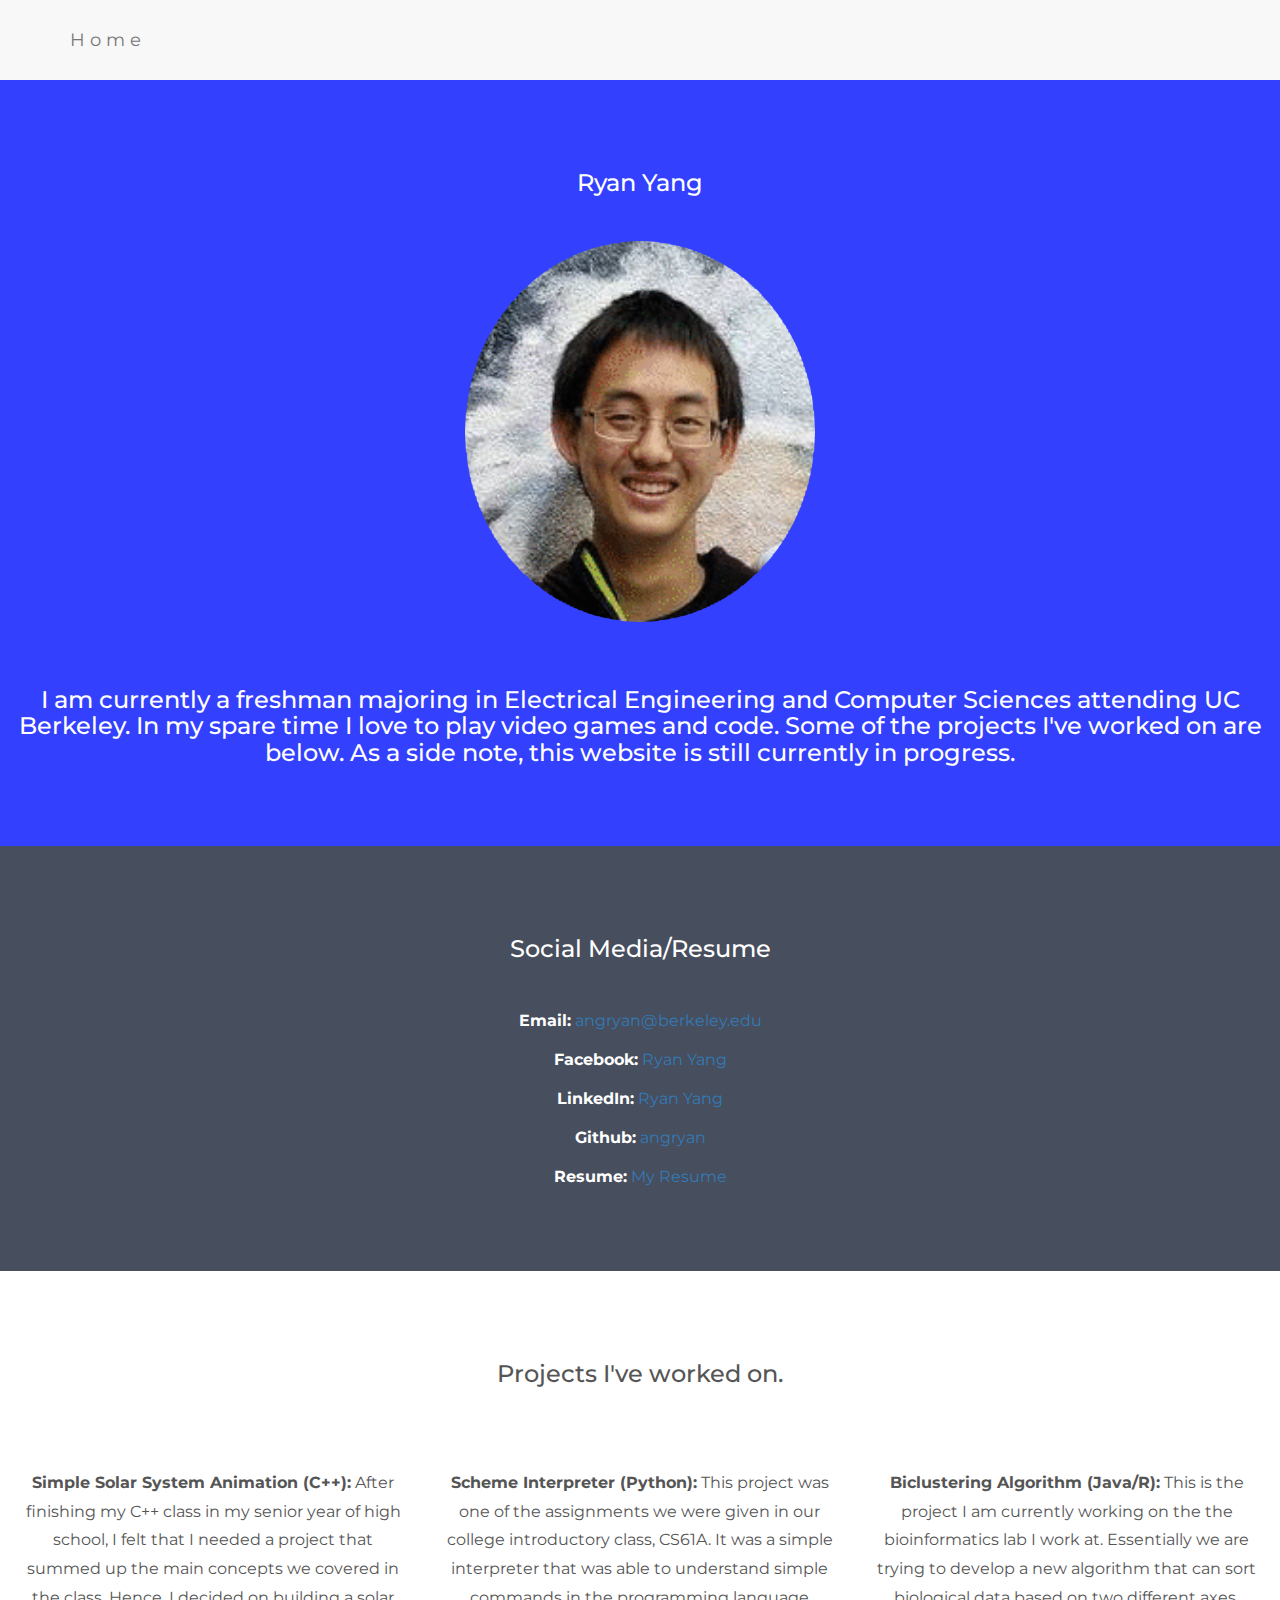
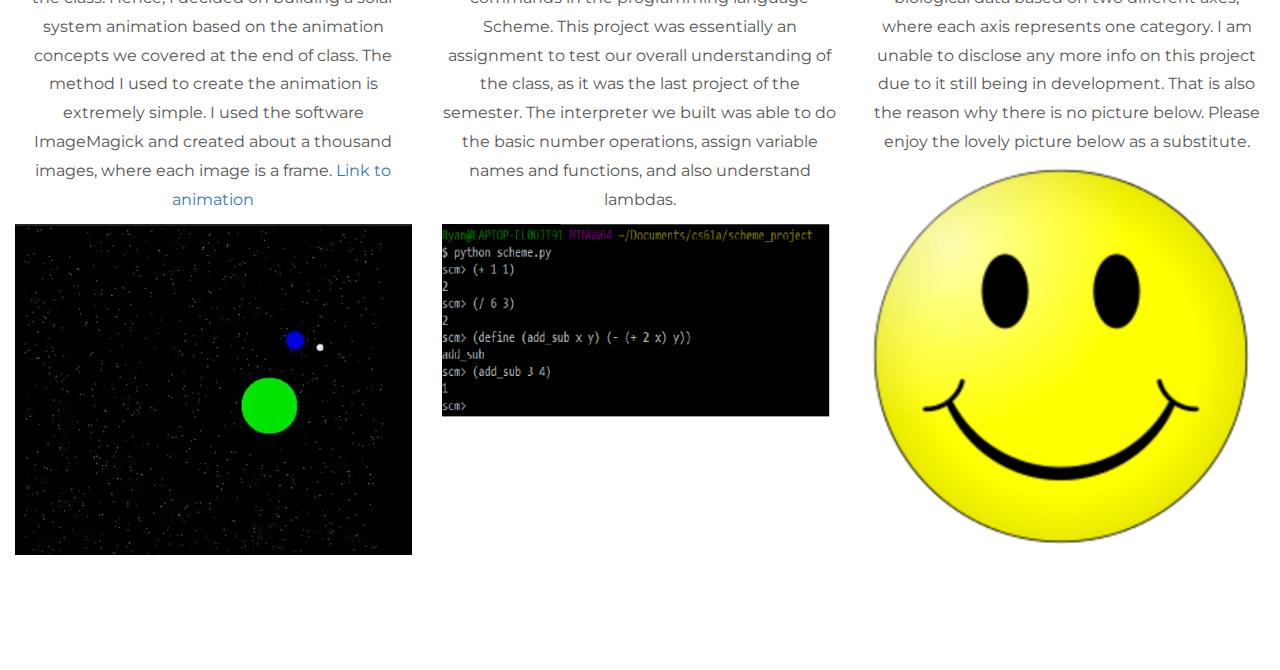
<file: index.html>
<!DOCTYPE html>
<html lang="en">
<head>
  <!-- Theme Made By www.w3schools.com - No Copyright -->
  <title>Ryan Yang</title>
  <meta charset="utf-8">
  <meta name="viewport" content="width=device-width, initial-scale=1">
  <link rel="stylesheet" href="https://maxcdn.bootstrapcdn.com/bootstrap/3.3.7/css/bootstrap.min.css">
  <link href="https://fonts.googleapis.com/css?family=Montserrat" rel="stylesheet">
  <script src="https://ajax.googleapis.com/ajax/libs/jquery/3.1.1/jquery.min.js"></script>
  <script src="https://maxcdn.bootstrapcdn.com/bootstrap/3.3.7/js/bootstrap.min.js"></script>
  <style>
  body {
      font: 20px Montserrat, sans-serif;
      line-height: 1.8;
      color: #f5f6f7;
  }
  p {font-size: 16px;}
  .margin {margin-bottom: 45px;}
  .bg-1 { 
      background-color: #3341ff; /* Green */
      color: #ffffff;
  }
  .bg-2 { 
      background-color: #474e5d; /* Dark Blue */
      color: #ffffff;
  }
  .bg-3 { 
      background-color: #ffffff; /* White */
      color: #555555;
  }
  .bg-4 { 
      background-color: #2f2f2f; /* Black Gray */
      color: #fff;
  }
  .container-fluid {
      padding-top: 70px;
      padding-bottom: 70px;
  }
  .navbar {
      padding-top: 15px;
      padding-bottom: 15px;
      border: 0;
      border-radius: 0;
      margin-bottom: 0;
      font-size: 12px;
      letter-spacing: 5px;
  }
  .navbar-nav  li a:hover {
      color: #1abc9c !important;
  }
  </style>
</head>
<body>

<!-- Navbar -->
<nav class="navbar navbar-default">
  <div class="container">
    <div class="navbar-header">
      <button type="button" class="navbar-toggle" data-toggle="collapse" data-target="#myNavbar">
        <span class="icon-bar"></span>
        <span class="icon-bar"></span>
        <span class="icon-bar"></span>                        
      </button>
      <a class="navbar-brand" href="#">Home</a>
    </div>
  </div>
</nav>

<!-- First Container -->
<div class="container-fluid bg-1 text-center">
  <h3 class="margin">Ryan Yang</h3>
  <img src="Yang_Ryan.png" class="img-responsive img-circle margin" style="display:inline" alt="Bird" width="350" height="350">
  <h3>I am currently a freshman majoring in Electrical Engineering and Computer Sciences attending UC Berkeley. In my spare time I love to play video games and code. Some of the projects I've worked on are below. As a side note, this website is still currently in progress.</h3>
</div>

<!-- Second Container -->
<div class="container-fluid bg-2 text-center">
  <h3 class="margin">Social Media/Resume</h3>
  <p><b>Email:</b><a href="mailto:angryan@berkeley.edu"> angryan@berkeley.edu</a></p>
  <p><b>Facebook:</b><a href="https://www.facebook.com/kingcheese123"> Ryan Yang</a></p>
  <p><b>LinkedIn:</b><a href="https://www.linkedin.com/in/ryan-yang-3a1932123"> Ryan Yang</a></p>
  <p><b>Github:</b><a href="https://github.com/angryan"> angryan</a>
  <p><b>Resume:</b><a href="https://drive.google.com/open?id=0Bx0tyhY3s9P-N0VwY3BnZ1EyYms"> My Resume</a></p>
</div>


<!-- Third Container (Grid) -->
<div class="container-fluid bg-3 text-center">    
  <h3 class="margin">Projects I've worked on.</h3><br>
  <div class="row">
    <div class="col-sm-4">
      <p><b>Simple Solar System Animation (C++):</b> After finishing my C++ class in my senior year of high school, I felt that I needed a project that summed up the main concepts we covered in the class. Hence, I decided on building a solar system animation based on the animation concepts we covered at the end of class. The method I used to create the animation is extremely simple. I used the software ImageMagick and created about a thousand images, where each image is a frame. <a href="https://drive.google.com/file/d/0Bx0tyhY3s9P-Um1vazdySWRZYXM/">Link to animation</a></p>
      <img src="Solar.png" class="img-responsive margin" style="width:100%" alt="Image">
    </div>
    <div class="col-sm-4"> 
      <p><b>Scheme Interpreter (Python):</b> This project was one of the assignments we were given in our college introductory class, CS61A. It was a simple interpreter that was able to understand simple commands in the programming language Scheme. This project was essentially an assignment to test our overall understanding of the class, as it was the last project of the semester. The interpreter we built was able to do the basic number operations, assign variable names and functions, and also understand lambdas.</p>
      <img src="Scheme.png" class="img-responsive margin" style="width:100%" alt="Image">
    </div>
    <div class="col-sm-4"> 
      <p><b>Biclustering Algorithm (Java/R):</b> This is the project I am currently working on the the bioinformatics lab I work at. Essentially we are trying to develop a new algorithm that can sort biological data based on two different axes, where each axis represents one category. I am unable to disclose any more info on this project due to it still being in development. That is also the reason why there is no picture below. Please enjoy the lovely picture below as a substitute.</p>
      <img src="Smile.png" class="img-responsive margin" style="width:100%" alt="Image">
    </div>
  </div>
</div>

</body>
</html>
</file>
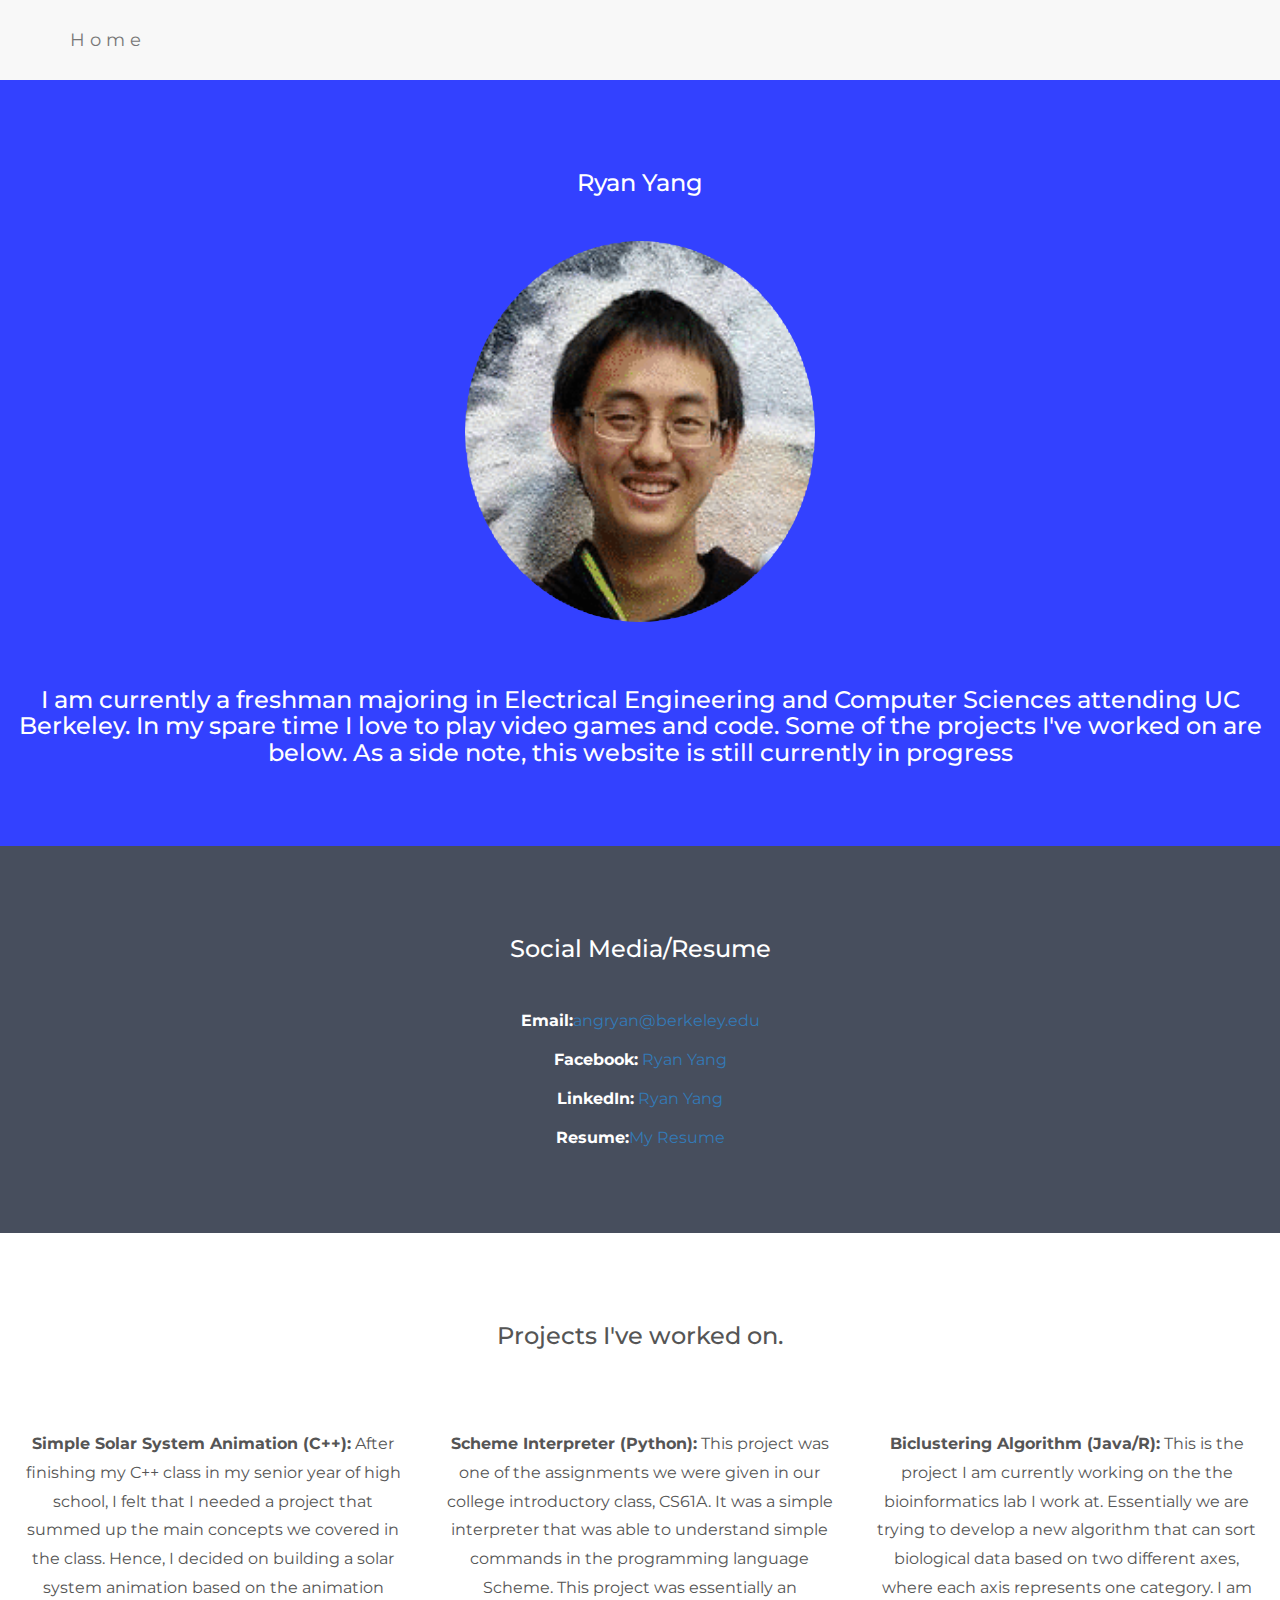
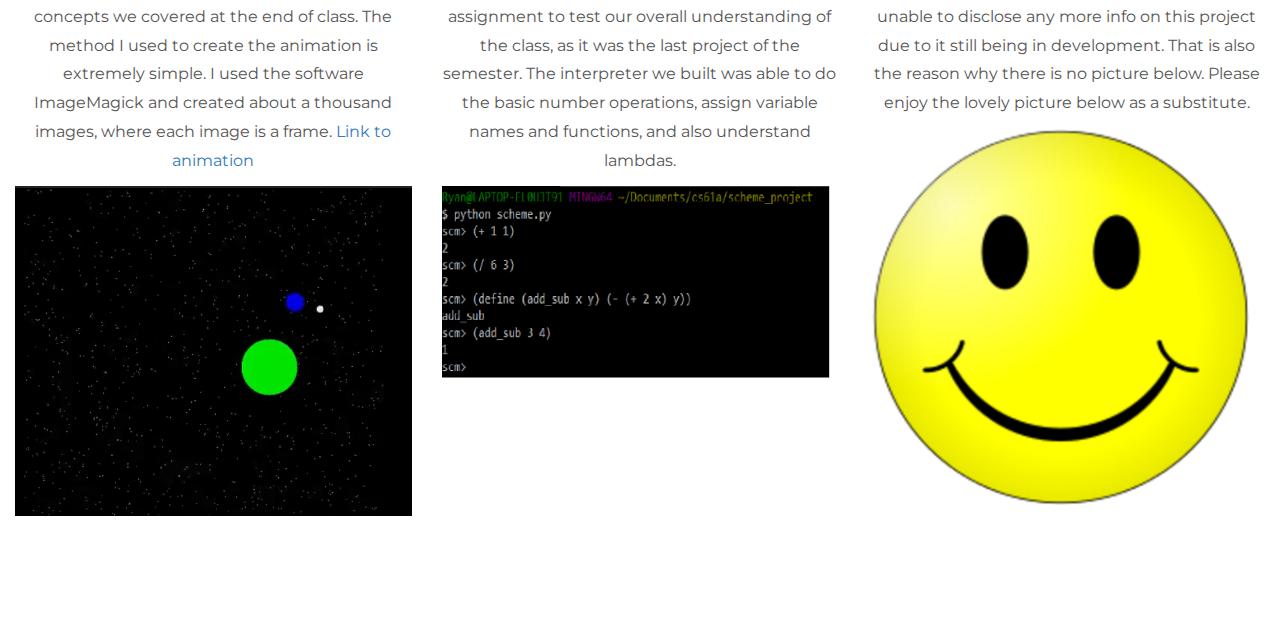
<file: home.html>
<!DOCTYPE html>
<html lang="en">
<head>
  <!-- Theme Made By www.w3schools.com - No Copyright -->
  <title>Ryan Yang</title>
  <meta charset="utf-8">
  <meta name="viewport" content="width=device-width, initial-scale=1">
  <link rel="stylesheet" href="https://maxcdn.bootstrapcdn.com/bootstrap/3.3.7/css/bootstrap.min.css">
  <link href="https://fonts.googleapis.com/css?family=Montserrat" rel="stylesheet">
  <script src="https://ajax.googleapis.com/ajax/libs/jquery/3.1.1/jquery.min.js"></script>
  <script src="https://maxcdn.bootstrapcdn.com/bootstrap/3.3.7/js/bootstrap.min.js"></script>
  <style>
  body {
      font: 20px Montserrat, sans-serif;
      line-height: 1.8;
      color: #f5f6f7;
  }
  p {font-size: 16px;}
  .margin {margin-bottom: 45px;}
  .bg-1 { 
      background-color: #3341ff; /* Green */
      color: #ffffff;
  }
  .bg-2 { 
      background-color: #474e5d; /* Dark Blue */
      color: #ffffff;
  }
  .bg-3 { 
      background-color: #ffffff; /* White */
      color: #555555;
  }
  .bg-4 { 
      background-color: #2f2f2f; /* Black Gray */
      color: #fff;
  }
  .container-fluid {
      padding-top: 70px;
      padding-bottom: 70px;
  }
  .navbar {
      padding-top: 15px;
      padding-bottom: 15px;
      border: 0;
      border-radius: 0;
      margin-bottom: 0;
      font-size: 12px;
      letter-spacing: 5px;
  }
  .navbar-nav  li a:hover {
      color: #1abc9c !important;
  }
  </style>
</head>
<body>

<!-- Navbar -->
<nav class="navbar navbar-default">
  <div class="container">
    <div class="navbar-header">
      <button type="button" class="navbar-toggle" data-toggle="collapse" data-target="#myNavbar">
        <span class="icon-bar"></span>
        <span class="icon-bar"></span>
        <span class="icon-bar"></span>                        
      </button>
      <a class="navbar-brand" href="#">Home</a>
    </div>
  </div>
</nav>

<!-- First Container -->
<div class="container-fluid bg-1 text-center">
  <h3 class="margin">Ryan Yang</h3>
  <img src="Yang_Ryan.png" class="img-responsive img-circle margin" style="display:inline" alt="Bird" width="350" height="350">
  <h3>I am currently a freshman majoring in Electrical Engineering and Computer Sciences attending UC Berkeley. In my spare time I love to play video games and code. Some of the projects I've worked on are below. As a side note, this website is still currently in progress</h3>
</div>

<!-- Second Container -->
<div class="container-fluid bg-2 text-center">
  <h3 class="margin">Social Media/Resume</h3>
  <p><b>Email:</b><a href="mailto:angryan@berkeley.edu">angryan@berkeley.edu</a></p>
  <p><b>Facebook:</b><a href="https://www.facebook.com/kingcheese123"> Ryan Yang</a></p>
  <p><b>LinkedIn:</b><a href="https://www.linkedin.com/in/ryan-yang-3a1932123"> Ryan Yang</a></p>
  <p><b>Resume:</b><a href="https://drive.google.com/open?id=0Bx0tyhY3s9P-N0VwY3BnZ1EyYms">My Resume</a></p>
</div>


<!-- Third Container (Grid) -->
<div class="container-fluid bg-3 text-center">    
  <h3 class="margin">Projects I've worked on.</h3><br>
  <div class="row">
    <div class="col-sm-4">
      <p><b>Simple Solar System Animation (C++):</b> After finishing my C++ class in my senior year of high school, I felt that I needed a project that summed up the main concepts we covered in the class. Hence, I decided on building a solar system animation based on the animation concepts we covered at the end of class. The method I used to create the animation is extremely simple. I used the software ImageMagick and created about a thousand images, where each image is a frame. <a href="https://drive.google.com/file/d/0Bx0tyhY3s9P-Um1vazdySWRZYXM/">Link to animation</a></p>
      <img src="Solar.png" class="img-responsive margin" style="width:100%" alt="Image">
    </div>
    <div class="col-sm-4"> 
      <p><b>Scheme Interpreter (Python):</b> This project was one of the assignments we were given in our college introductory class, CS61A. It was a simple interpreter that was able to understand simple commands in the programming language Scheme. This project was essentially an assignment to test our overall understanding of the class, as it was the last project of the semester. The interpreter we built was able to do the basic number operations, assign variable names and functions, and also understand lambdas.</p>
      <img src="Scheme.png" class="img-responsive margin" style="width:100%" alt="Image">
    </div>
    <div class="col-sm-4"> 
      <p><b>Biclustering Algorithm (Java/R):</b> This is the project I am currently working on the the bioinformatics lab I work at. Essentially we are trying to develop a new algorithm that can sort biological data based on two different axes, where each axis represents one category. I am unable to disclose any more info on this project due to it still being in development. That is also the reason why there is no picture below. Please enjoy the lovely picture below as a substitute.</p>
      <img src="Smile.png" class="img-responsive margin" style="width:100%" alt="Image">
    </div>
  </div>
</div>

</body>
</html>
</file>
